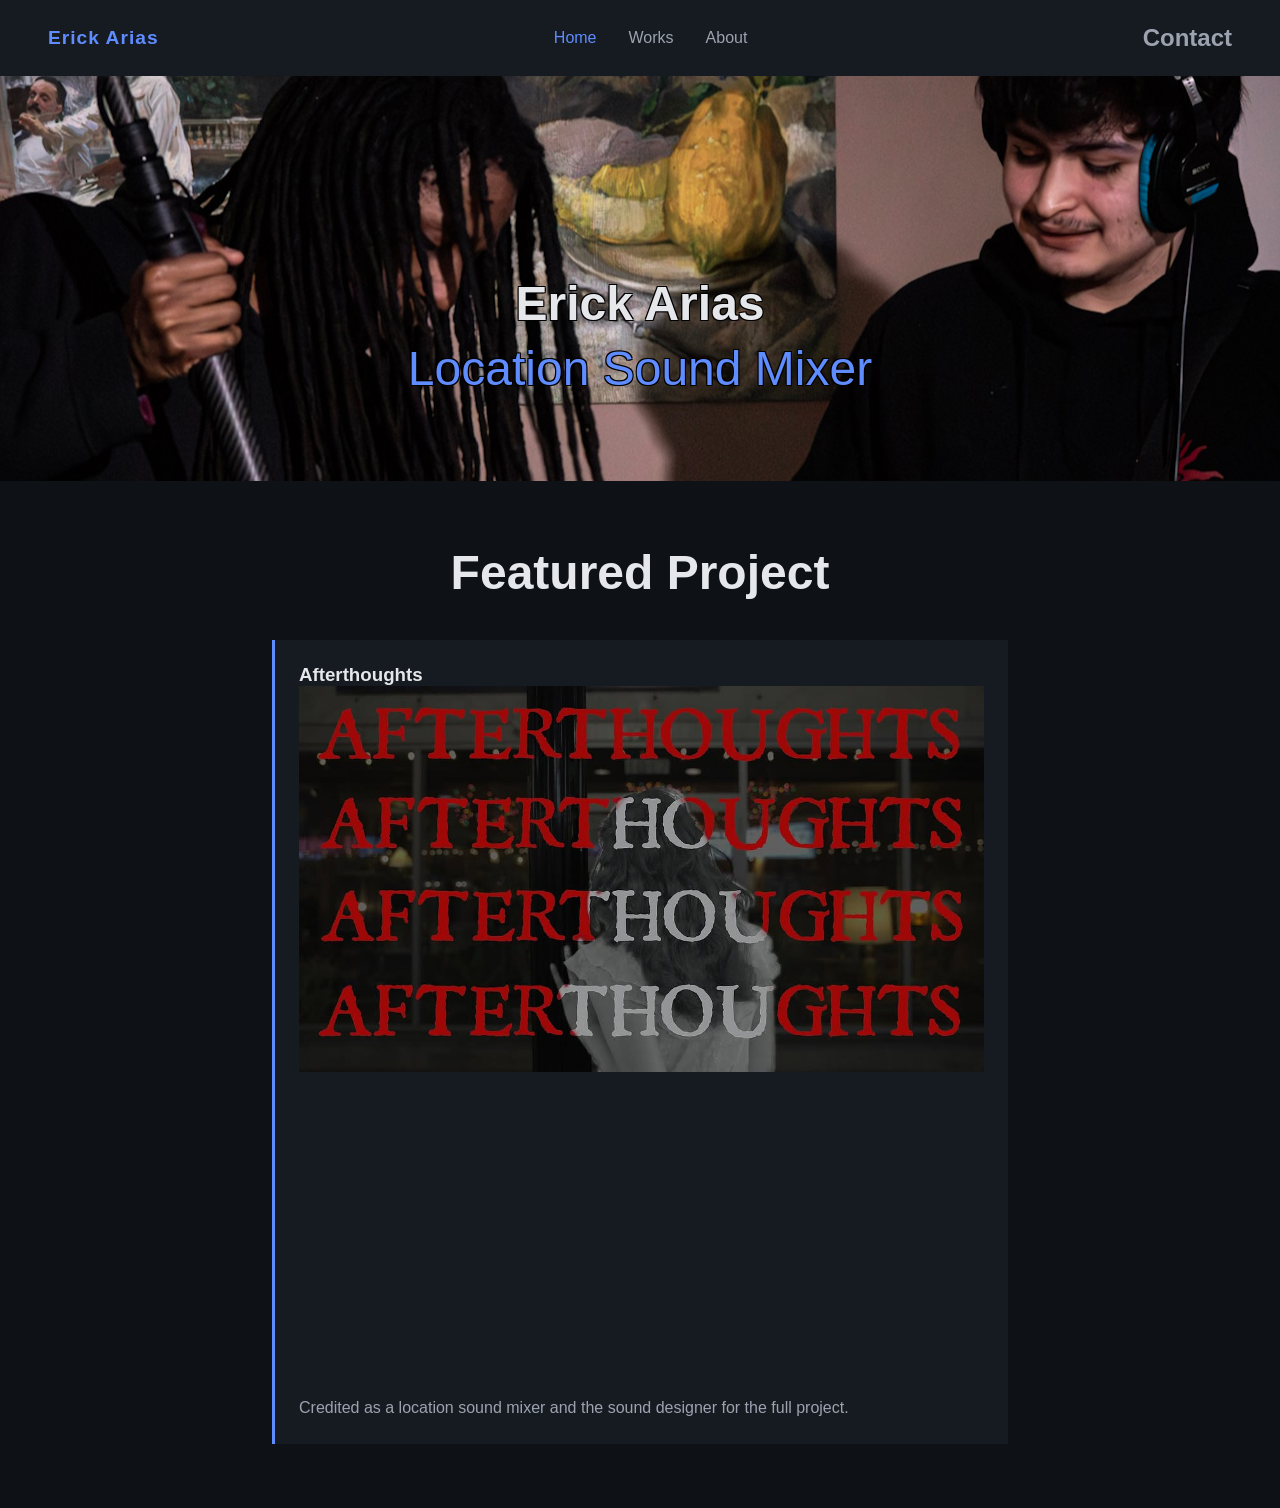
<file: index.html>
<!DOCTYPE html>
<html lang="en">
<head>
  <meta charset="UTF-8">
  <title>Erick Arias | Portfolio</title>
  <link rel="stylesheet" href="styles.css">
  <link rel="shortcut icon" tyep+"x-icon" href="logo.png">
</head>
<body>
  <nav>
    <h1 class="logo">Erick Arias</h1>
    <ul>
      <li><a href="index.html" class="active">Home</a></li>
      <li class="dropdown">
        <a href="#">Works</a>
        <ul class="dropdown-content">
          <li><a href="works.html">Location Sound</a></li>
          <li><a href="postworks.html">Post Production</a></li>
          <li><a href="extras.html">Extras</a></li>
        </ul>
      </li>
      <!-- <li class="dropdown">
          <button class="dropbtn">Dropdown
           <i class="fa fa-caret-down"></i>
          </button>
        <div class="dropdown-content">
          <a href="#">Link 1</a>
          <a href="#">Link 2</a>
          <a href="#">Link 3</a>
        </div>
      </li>-->
      <li><a href="about.html">About</a></li>
    </ul>
    <h1><a href="contact.html">Contact</a></h1>
  </nav>
<div id="bannerimage"><h1 class="bantext">Erick Arias</h1><p class="bantext" style="color: #5f8cff;">Location Sound Mixer</p></div>
  <!-- <main class="center">
    
   
  </main> -->
  <main class="content">
     <center><h2 style="font-size: 3rem;">Featured Project</h2></center>
  <div class="work-item">
      <h3>Afterthoughts</h3>
      <img src="imgs/atcover.jpg">
      <center><iframe width="560" height="315" src="https://www.youtube.com/embed/0XRfBWg0CU0?si=0lvmxerY64KyQ9Xe" title="YouTube video player" frameborder="0" allow="accelerometer; autoplay; clipboard-write; encrypted-media; gyroscope; picture-in-picture; web-share" referrerpolicy="strict-origin-when-cross-origin" allowfullscreen></iframe></center>
      <p>Credited as a location sound mixer and the sound designer for the full project.</p>
    </div>
  </main>

</body>
</html>
</file>
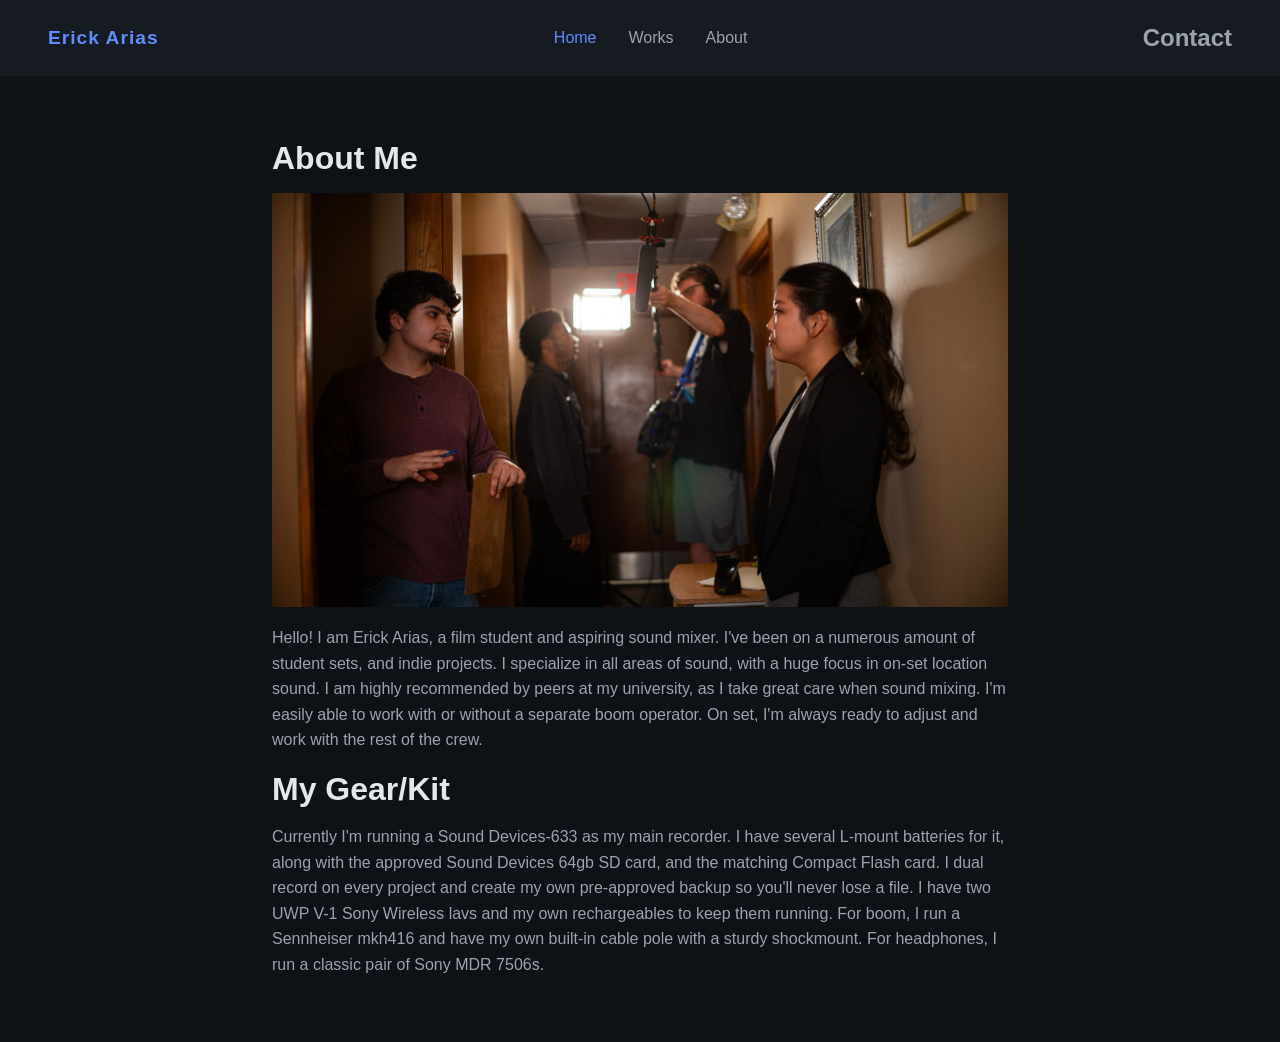
<file: about.html>
<!DOCTYPE html>
<html lang="en">
<head>
  <meta charset="UTF-8">
  <title>Erick Arias | Portfolio</title>
  <link rel="stylesheet" href="styles.css">
  <link rel="shortcut icon" tyep+"x-icon" href="logo.png">
</head>
<body>
  <nav>
    <h1 class="logo">Erick Arias</h1>
    <ul>
      <li><a href="index.html" class="active">Home</a></li>
      <li class="dropdown">
        <a href="#">Works</a>
        <ul class="dropdown-content">
          <li><a href="works.html">Location Sound</a></li>
          <li><a href="postworks.html">Post Production</a></li>
          <li><a href="extras.html">Extras</a></li>
        </ul>
      </li>
      <!-- <li class="dropdown">
          <button class="dropbtn">Dropdown
           <i class="fa fa-caret-down"></i>
          </button>
        <div class="dropdown-content">
          <a href="#">Link 1</a>
          <a href="#">Link 2</a>
          <a href="#">Link 3</a>
        </div>
      </li>-->
      <li><a href="#">About</a></li>
    </ul>
    <h1><a href="contact.html">Contact</a></h1>
  </nav>

  <main class="content">
    <h2>About Me</h2>
    <img src="imgs/meagain.jpg"><br>
    <p>
      Hello! I am Erick Arias, a film student and aspiring sound mixer. I've been on a numerous amount of student sets, and indie projects. I specialize in all areas of sound, with a huge focus in on-set location sound. I am highly recommended by peers at my university, as I take great care when sound mixing. I'm easily able to work with or without a separate boom operator. On set, I'm always ready to adjust and work with the rest of the crew. 
    </p>
    <br>
    <h2>My Gear/Kit</h2>
    <p>Currently I'm running a Sound Devices-633 as my main recorder. I have several L-mount batteries for it, along with the approved Sound Devices 64gb SD card, and the matching Compact Flash card. I dual record on every project and create my own pre-approved backup so you'll never lose a file. I have two UWP V-1 Sony Wireless lavs and my own rechargeables to keep them running. For boom, I run a Sennheiser mkh416 and have my own built-in cable pole with a sturdy shockmount. For headphones, I run a classic pair of Sony MDR 7506s.</p>
  </main>

</body>
</html>
</file>
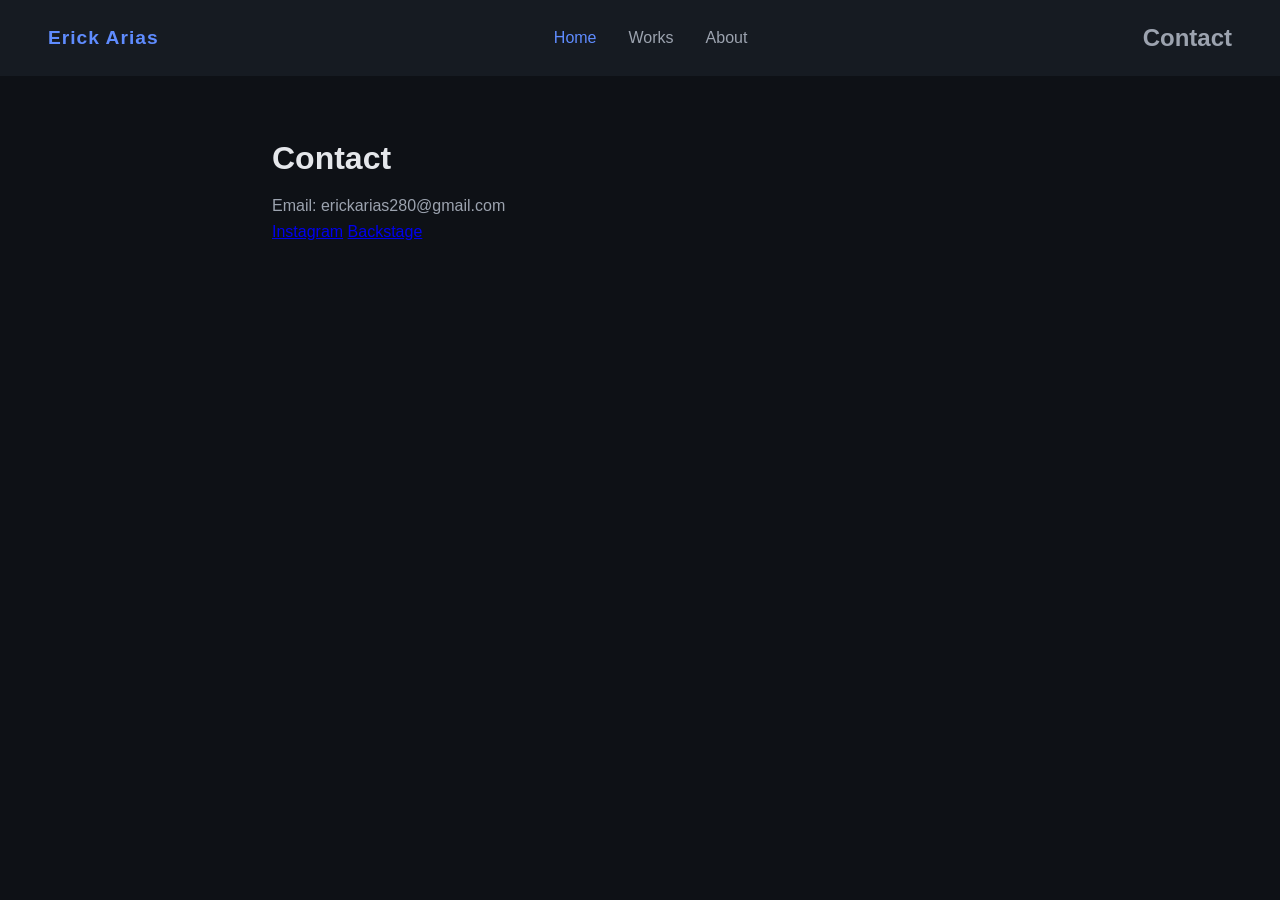
<file: contact.html>
<!DOCTYPE html>
<html lang="en">
<head>
  <meta charset="UTF-8">
  <title>Erick Arias | Portfolio</title>
  <link rel="stylesheet" href="styles.css">
  <link rel="shortcut icon" tyep+"x-icon" href="logo.png">
</head>
<body>
  <nav>
    <h1 class="logo">Erick Arias</h1>
    <ul>
      <li><a href="index.html" class="active">Home</a></li>
      <li class="dropdown">
        <a href="#">Works</a>
        <ul class="dropdown-content">
          <li><a href="works.html">Location Sound</a></li>
          <li><a href="postworks.html">Post Production</a></li>
          <li><a href="extras.html">Extras</a></li>
        </ul>
      </li>
      <!-- <li class="dropdown">
          <button class="dropbtn">Dropdown
           <i class="fa fa-caret-down"></i>
          </button>
        <div class="dropdown-content">
          <a href="#">Link 1</a>
          <a href="#">Link 2</a>
          <a href="#">Link 3</a>
        </div>
      </li>-->
      <li><a href="about.html">About</a></li>
    </ul>
    <h1><a href="#">Contact</a></h1>
  </nav>

  <main class="content">
    <h2>Contact</h2>
    <p>Email: erickarias280@gmail.com</p>
    <p><a href="https://www.instagram.com/morsonye/">Instagram</a> <a href="#">Backstage</a></p>
    <!-- https://www.backstage.com/u/erick-arias-espinosa/ -->
  </main>

</body>
</html>
</file>
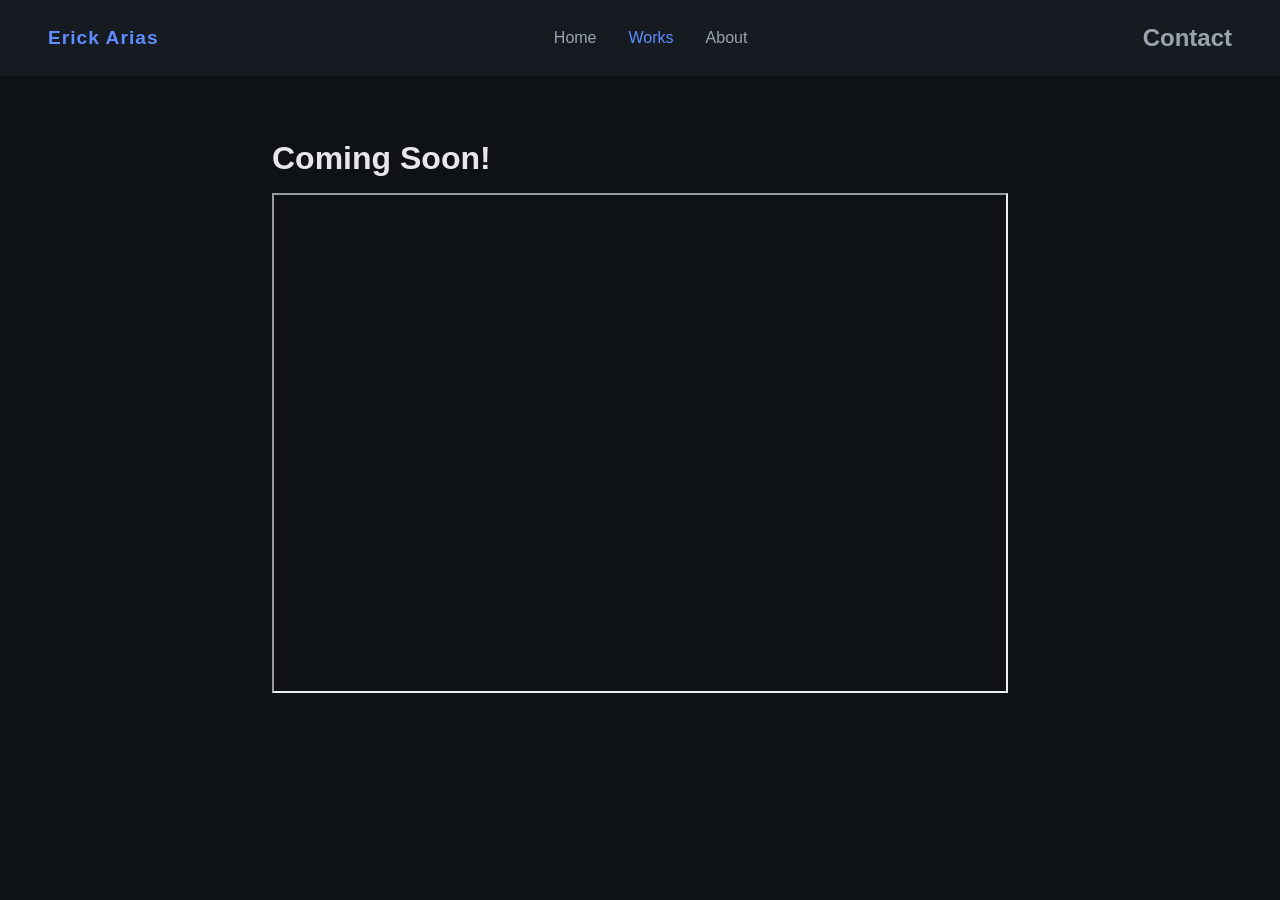
<file: extras.html>
<!DOCTYPE html>
<html lang="en">
<head>
  <meta charset="UTF-8">
  <title>Erick Arias | Portfolio</title>
  <link rel="stylesheet" href="styles.css">
  <link rel="shortcut icon" tyep+"x-icon" href="logo.png">
</head>
<body>

  <nav>
    <h1 class="logo">Erick Arias</h1>
    <ul>
      <li><a href="index.html">Home</a></li>
      <li class="dropdown">
        <a href="#" class="active">Works</a>
        <ul class="dropdown-content">
          <li><a href="works.html">Location Sound</a></li>
          <li><a href="postworks.html">Post Production</a></li>
          <li><a href="#">Extras</a></li>
        </ul>
      </li>
      <!-- <li class="dropdown">
          <button class="dropbtn">Dropdown
           <i class="fa fa-caret-down"></i>
          </button>
        <div class="dropdown-content">
          <a href="#">Link 1</a>
          <a href="#">Link 2</a>
          <a href="#">Link 3</a>
        </div>
      </li>-->
      <li><a href="about.html">About</a></li>
    </ul>
    <h1><a href="contact.html">Contact</a></h1>
  </nav>

  <main class="content">
    <h2>Coming Soon!</h2>
    <iframe src="https://dvd.bemxio.xyz" height="500px"></iframe>
 

  </main>

</body>
</html>
</file>
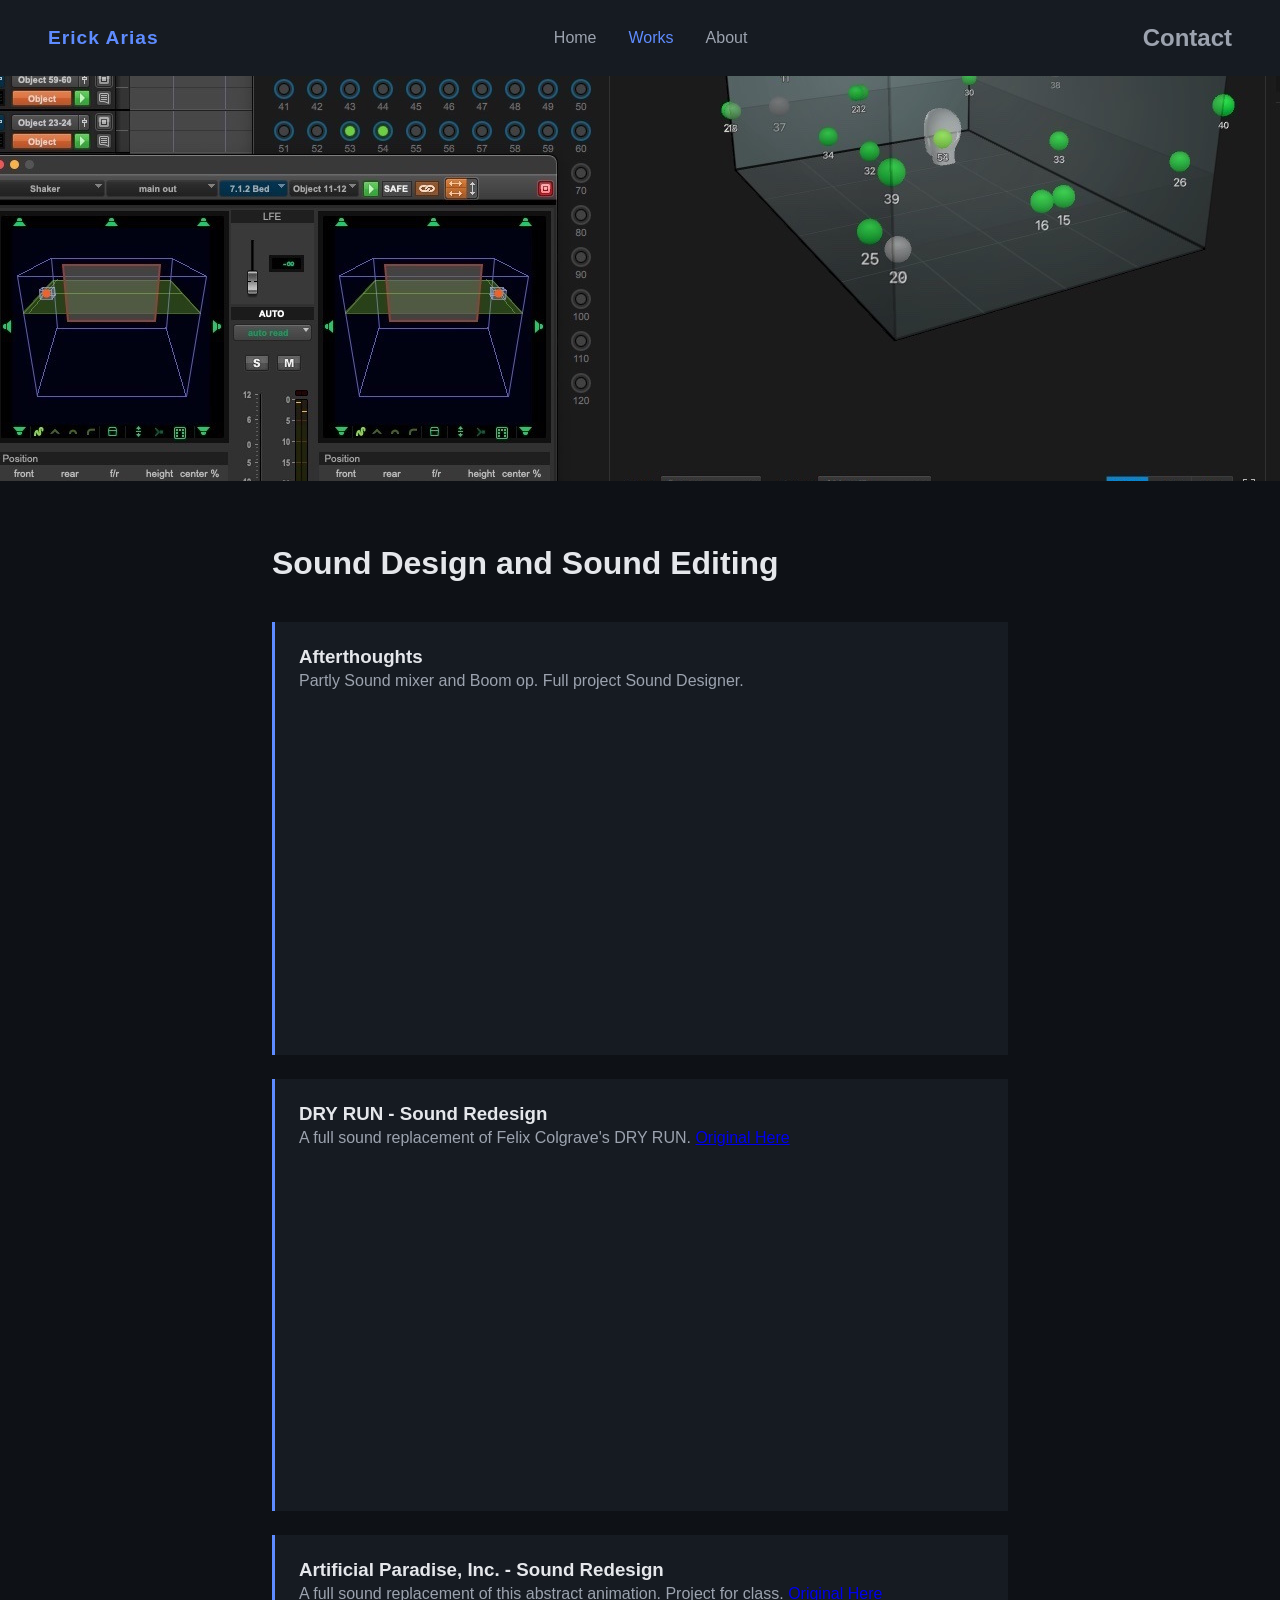
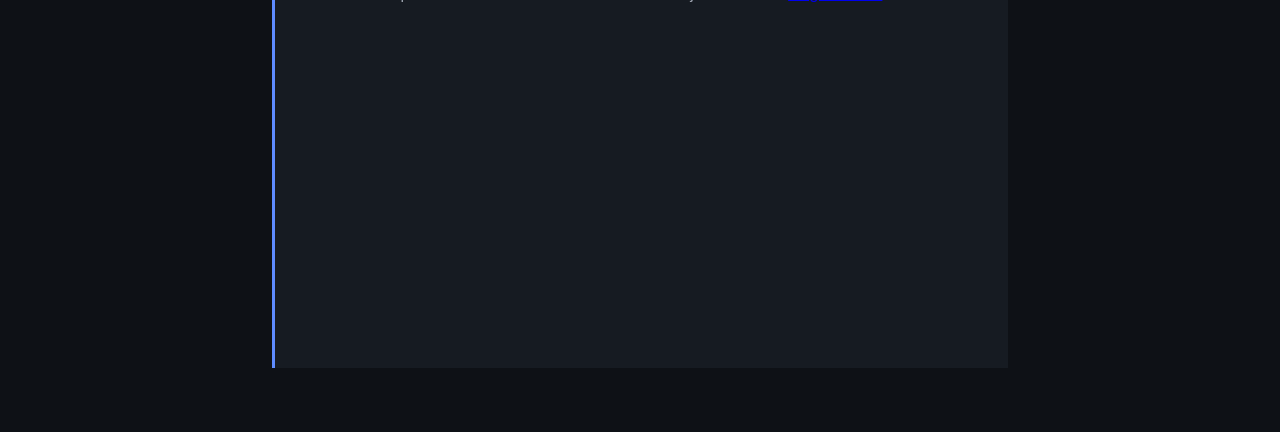
<file: postworks.html>
<!DOCTYPE html>
<html lang="en">
<head>
  <meta charset="UTF-8">
  <title>Erick Arias | Portfolio</title>
  <link rel="stylesheet" href="styles.css">
  <link rel="shortcut icon" tyep+"x-icon" href="logo.png">
</head>
<body>

  <nav>
    <h1 class="logo">Erick Arias</h1>
    <ul>
      <li><a href="index.html">Home</a></li>
      <li class="dropdown">
        <a href="#" class="active">Works</a>
        <ul class="dropdown-content">
          <li><a href="works.html">Location Sound</a></li>
          <li><a href="#">Post Production</a></li>
          <li><a href="extras.html">Extras</a></li>
        </ul>
      </li>
      <!-- <li class="dropdown">
          <button class="dropbtn">Dropdown
           <i class="fa fa-caret-down"></i>
          </button>
        <div class="dropdown-content">
          <a href="#">Link 1</a>
          <a href="#">Link 2</a>
          <a href="#">Link 3</a>
        </div>
      </li>-->
      <li><a href="about.html">About</a></li>
    </ul>
    <h1><a href="contact.html">Contact</a></h1>
  </nav>
<div id="bannerimage3"></div>

  <main class="content">
    <h2>Sound Design and Sound Editing</h2>

    <div class="work-item">
      <h3>Afterthoughts</h3>
      <p>Partly Sound mixer and Boom op. Full project Sound Designer.</p><br>
      <iframe width="560" height="315" src="https://www.youtube.com/embed/0XRfBWg0CU0?si=0lvmxerY64KyQ9Xe" title="YouTube video player" frameborder="0" allow="accelerometer; autoplay; clipboard-write; encrypted-media; gyroscope; picture-in-picture; web-share" referrerpolicy="strict-origin-when-cross-origin" allowfullscreen></iframe>
    </div>

    <div class="work-item">
      <h3>DRY RUN - Sound Redesign</h3>
      <p>A full sound replacement of Felix Colgrave's DRY RUN. <a href="https://youtu.be/b26iN-j8RaQ">Original Here</a></p><br>
      <iframe width="560" height="315" src="https://www.youtube-nocookie.com/embed/EFUUFm50G0c?si=uMMtlWMdV3Eye3GW" title="YouTube video player" frameborder="0" allow="accelerometer; autoplay; clipboard-write; encrypted-media; gyroscope; picture-in-picture; web-share" referrerpolicy="strict-origin-when-cross-origin" allowfullscreen></iframe>
    </div>

    <div class="work-item">
      <h3>Artificial Paradise, Inc. - Sound Redesign</h3>
      <p>A full sound replacement of this abstract animation. Project for class. <a href="https://youtu.be/TG3Y-eCste4">Original Here</a></p><br>
      <iframe width="560" height="315" src="https://www.youtube-nocookie.com/embed/6Dr46Z5UdNg?si=Ls0aqvO-mHqFCBD0" title="YouTube video player" frameborder="0" allow="accelerometer; autoplay; clipboard-write; encrypted-media; gyroscope; picture-in-picture; web-share" referrerpolicy="strict-origin-when-cross-origin" allowfullscreen></iframe>
    </div>
   
  </main>

</body>
</html>
</file>
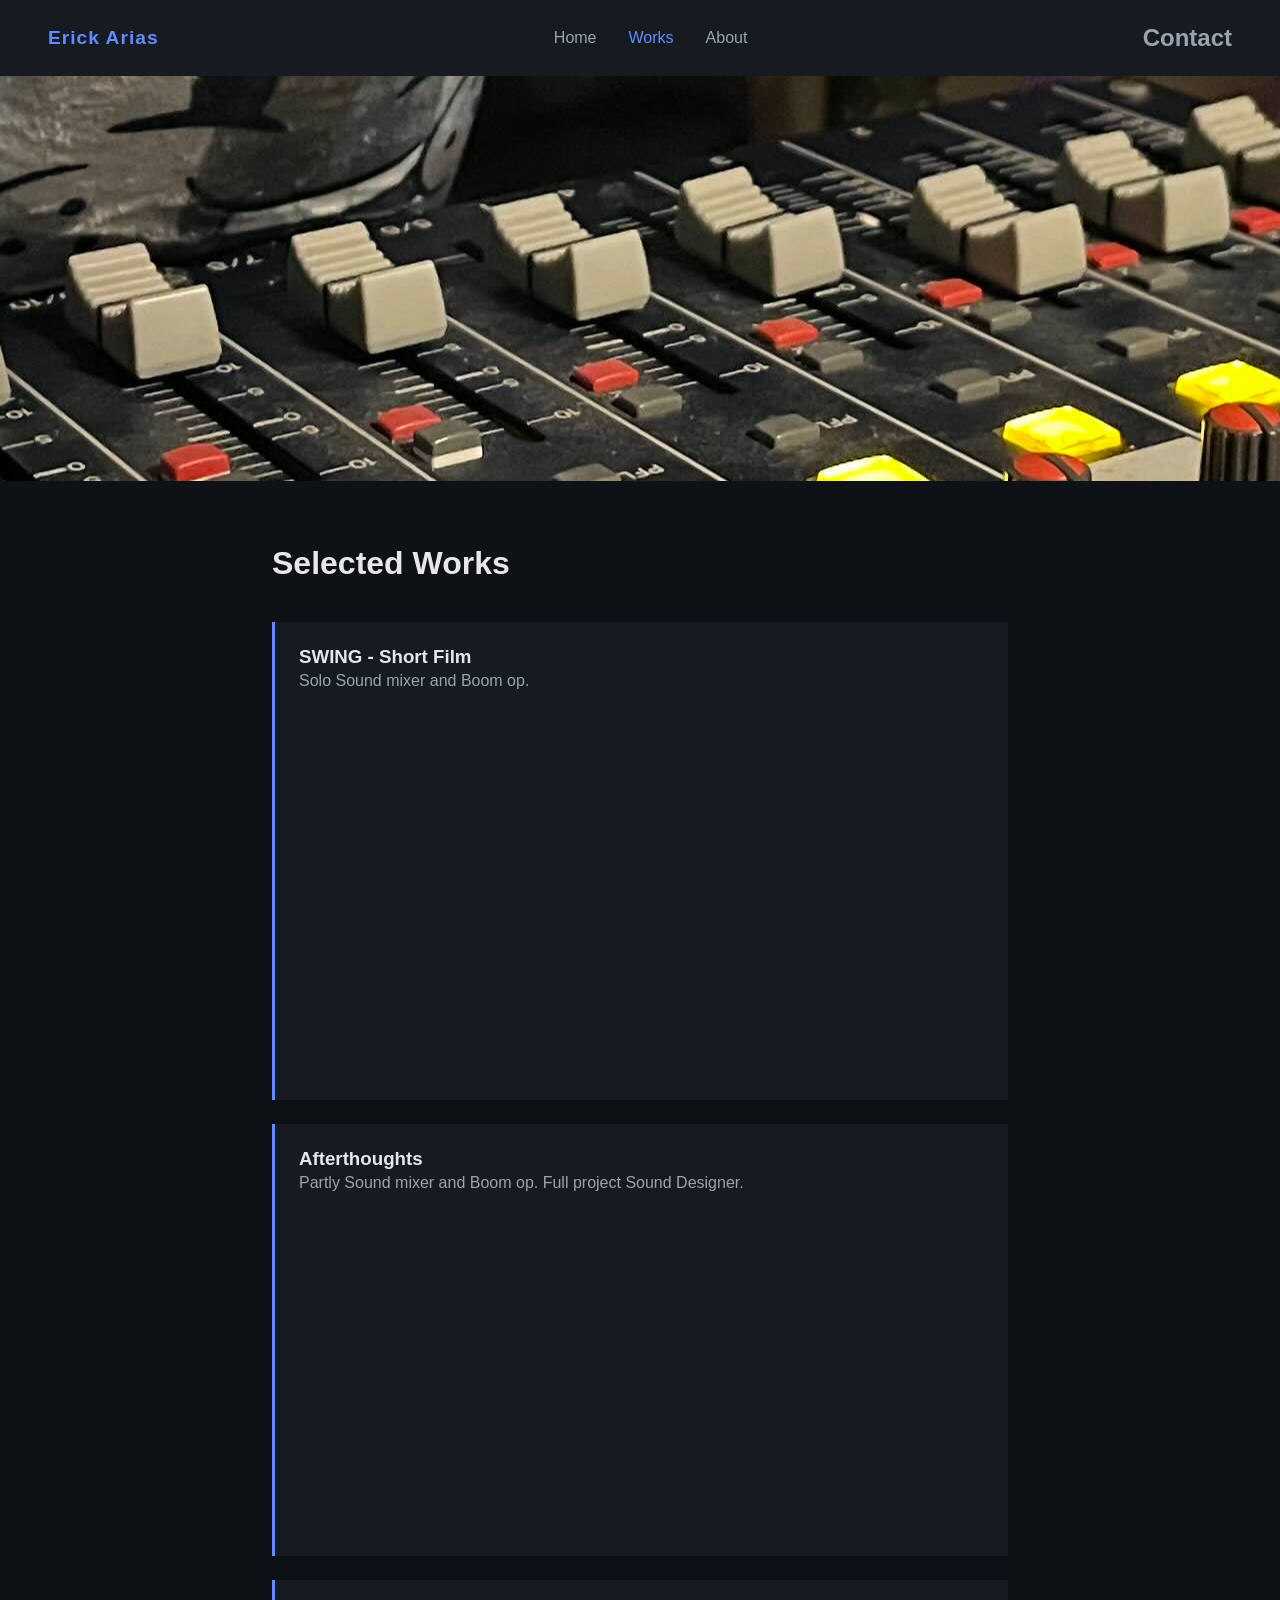
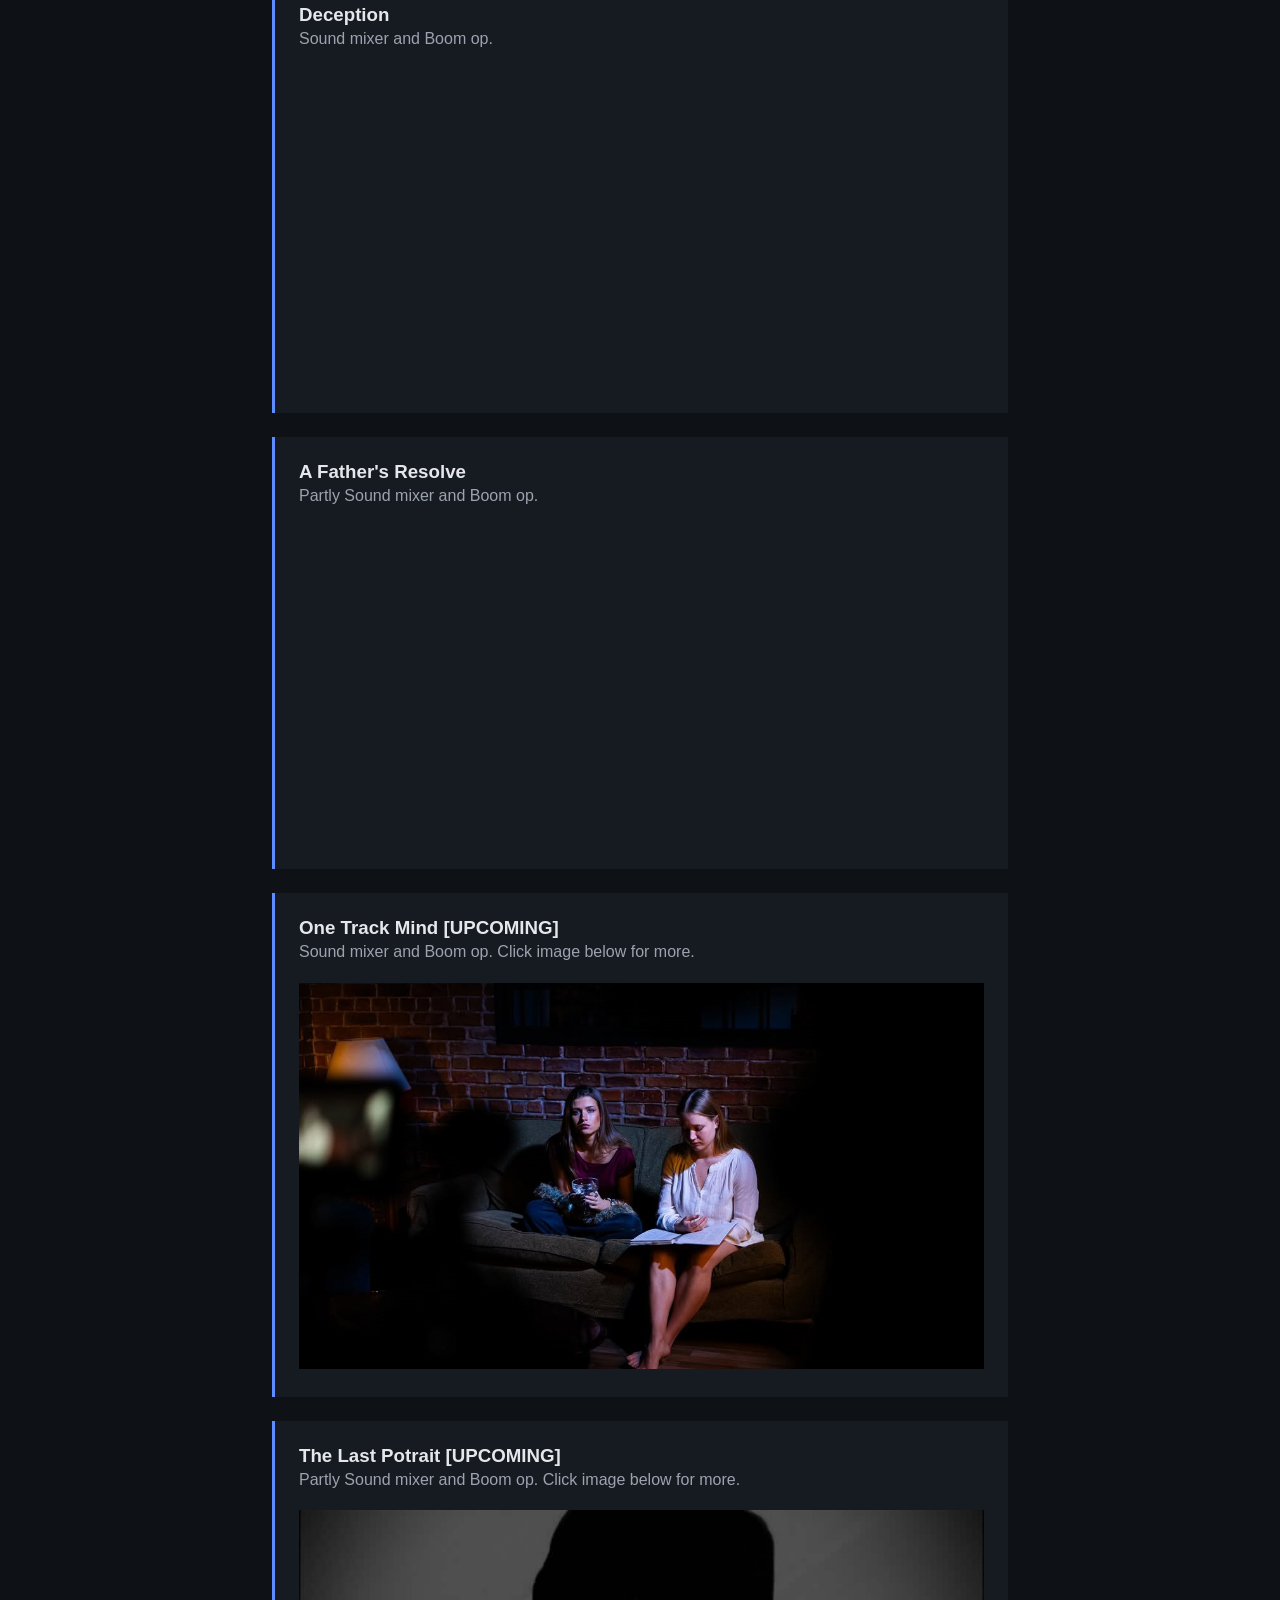
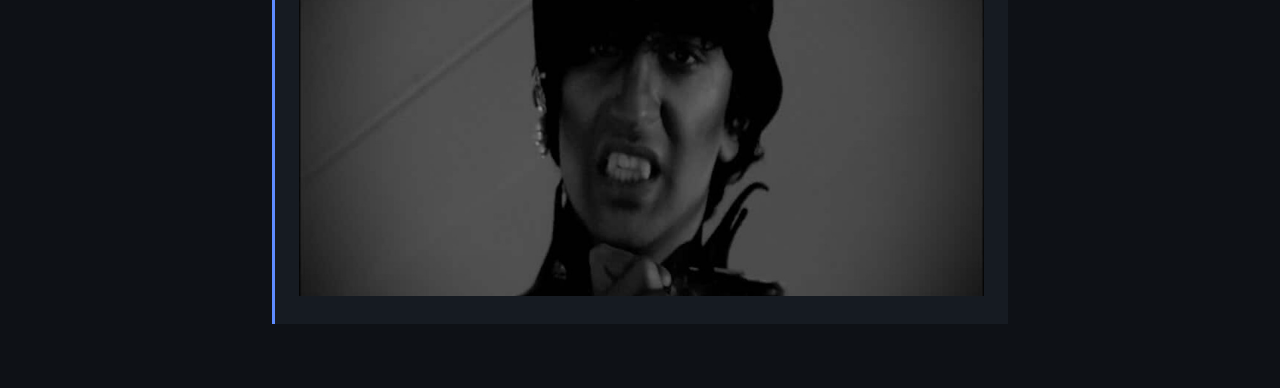
<file: works.html>
<!DOCTYPE html>
<html lang="en">
<head>
  <meta charset="UTF-8">
  <title>Erick Arias | Portfolio</title>
  <link rel="stylesheet" href="styles.css">
  <link rel="shortcut icon" tyep+"x-icon" href="logo.png">
</head>
<body>

  <nav>
    <h1 class="logo">Erick Arias</h1>
    <ul>
      <li><a href="index.html">Home</a></li>
      <li class="dropdown">
        <a href="#" class="active">Works</a>
        <ul class="dropdown-content">
          <li><a href="#">Location Sound</a></li>
          <li><a href="postworks.html">Post Production</a></li>
          <li><a href="extras.html">Extras</a></li>
        </ul>
      </li>
      <!-- <li class="dropdown">
          <button class="dropbtn">Dropdown
           <i class="fa fa-caret-down"></i>
          </button>
        <div class="dropdown-content">
          <a href="#">Link 1</a>
          <a href="#">Link 2</a>
          <a href="#">Link 3</a>
        </div>
      </li>-->
      <li><a href="about.html">About</a></li>
    </ul>
    <h1><a href="contact.html">Contact</a></h1>
  </nav>
<div id="bannerimage2"></div>

  <main class="content">
    <h2>Selected Works</h2>

    <div class="work-item">
      <h3>SWING - Short Film</h3>
      <p>Solo Sound mixer and Boom op.</p><br>
      <iframe title="vimeo-player" src="https://player.vimeo.com/video/1093564593?h=8049212edf" width="640" height="360" frameborder="0" referrerpolicy="strict-origin-when-cross-origin" allow="autoplay; fullscreen; picture-in-picture; clipboard-write; encrypted-media; web-share"   allowfullscreen></iframe>
    </div>

    <div class="work-item">
      <h3>Afterthoughts</h3>
      <p>Partly Sound mixer and Boom op. Full project Sound Designer.</p><br>
      <iframe width="560" height="315" src="https://www.youtube.com/embed/0XRfBWg0CU0?si=0lvmxerY64KyQ9Xe" title="YouTube video player" frameborder="0" allow="accelerometer; autoplay; clipboard-write; encrypted-media; gyroscope; picture-in-picture; web-share" referrerpolicy="strict-origin-when-cross-origin" allowfullscreen></iframe>
    </div>

    <div class="work-item">
      <h3>Deception</h3>
      <p>Sound mixer and Boom op.</p><br>
      <iframe width="560" height="315" src="https://www.youtube.com/embed/bbaW2TSV4AM?si=e1dpAjp5AKKNT2tz" title="YouTube video player" frameborder="0" allow="accelerometer; autoplay; clipboard-write; encrypted-media; gyroscope; picture-in-picture; web-share" referrerpolicy="strict-origin-when-cross-origin" allowfullscreen></iframe>
    </div>


    <div class="work-item">
      <h3>A Father's Resolve</h3>
      <p>Partly Sound mixer and Boom op.</p><br>
      <iframe width="560" height="315" src="https://www.youtube.com/embed/JRtsg0WhBrU?si=HhCyuxufMFWQ2nIu" title="YouTube video player" frameborder="0" allow="accelerometer; autoplay; clipboard-write; encrypted-media; gyroscope; picture-in-picture; web-share" referrerpolicy="strict-origin-when-cross-origin" allowfullscreen></iframe>
    </div>

    <div class="work-item">
      <h3>One Track Mind [UPCOMING]</h3>
      <p>Sound mixer and Boom op. Click image below for more.</p><br>
      <a href="https://www.instagram.com/p/DVn2es1Dc0Y/"><img src="imgs/otmcover.jpg"></a>
    </div>


     <div class="work-item">
      <h3>The Last Potrait [UPCOMING]</h3>
      <p>Partly Sound mixer and Boom op. Click image below for more.</p><br>
      <a href="https://www.instagram.com/p/DV1QIKBEYtf/"><img src="imgs/tlpcover.jpg"></a>
    </div>


    
  </main>

</body>
</html>
</file>
<file: styles.css>
/* Colors */
:root {
  --bg-dark: #0e1116;
  --bg-panel: #161b22;
  --bg-sub: #5c616a;
  --blue-soft: #5f8cff;
  --text-main: #e5e7eb;
  --text-muted: #9ca3af;

  --font-body: Arial, Helvetica, sans-serif;
}

html {
  font-family: var(--font-body);
  font-size: var(--base-font-size);
  height: 100%;

  font-synthesis: none;
  text-rendering: optimizeLegibility;
  -webkit-font-smoothing: antialiased;
  -moz-osx-font-smoothing: grayscale;
}

body {
  margin: 0;
  padding: 0;
  min-height: 100vh;
  background-color: var(--bg-dark);
  color: var(--text-main);
  display: flex;
  flex-direction: column;
  line-height: var(--line-height);
  
}

main {
  display: flex;
  flex: 1;
  flex-direction: column;
  width: 100%;
  max-width: 1200px;
  margin: 0 auto;
}



/* Navigation */
nav {
  background: var(--bg-panel);
  padding: 1.5rem 3rem;
  display: flex;
  justify-content: space-between;
  align-items: center;
}

.logo {
  font-size: 1.2rem;
  letter-spacing: 1px;
  color: var(--blue-soft);
}

nav ul {
  list-style: none;
  margin: 0;
  padding: 0;
  display: flex;
  gap: 2rem;
}

nav li {
  position: relative;
  display: block;
}

nav a {
  text-decoration: none;
  color: var(--text-muted);
  transition: color 0.2s ease;
}

nav a:hover,
nav a.active {
  color: var(--blue-soft);
}

/* The dropdown container */
.dropdown {
  display: flex;
  flex-direction: column;
  align-items: center;
}

/* Dropdown button */
.dropdown .dropbtn {
  font-size: 16px;
  border: none;
  outline: none;
  background-color: inherit;
  font-family: inherit; /* Important for vertical align on mobile phones */
  margin: 0; /* Important for vertical align on mobile phones */
}

/* Dropdown content (hidden by default) */
.dropdown-content {
  display: none;
  position: absolute;
  top: 100%;
  background-color: var(--bg-panel);
  min-width: 160px;
  box-shadow: 0px 8px 16px 0px rgba(0,0,0,0.2);
  z-index: 1;
}

.dropdown-content li a {
  padding: 12px 16px;
  text-decoration: none;
}

/* Links inside the dropdown */
.dropdown-content a {
  float: none;
  padding: 12px 16px;
  text-decoration: none;
  display: block;
  text-align: center;

}

/* Add a grey background color to dropdown links on hover */
.dropdown-content a:hover {
  background-color: var(--bg-sub);
}

/* Show the dropdown menu on hover */
.dropdown:hover .dropdown-content {
  display: block;
}

/* Layout */
main.center {
  height: calc(100vh - 80px);
  display: flex;
  flex-direction: column;
  justify-content: center;
  align-items: center;
  text-align: center;
}

main.content {
  max-width: 800px;
  margin: 4rem auto;
  padding: 0 2rem;
}

#bannerimage {
  width: 100%;
  background-image: url(imgs/mebg.jpg);
  height: 405px;
  background-color: purple;
  background-position: center;
}

#bannerimage2 {
  width: 100%;
  background-image: url(imgs/vmon.jpg);
  height: 405px;
  background-color: purple;
  background-position: center;
}

#bannerimage3 {
  width: 100%;
  background-image: url(imgs/post.jpg);
  height: 405px;
  background-color: purple;
  background-position: center;
}

img {
  width: 100%;
  height: auto;
}


/* Typography */
h2 {
  font-size: 2rem;
  margin-bottom: 1rem;
}



.bantext {
  text-align: center; 
  position: relative;
  top: 200px;
  font-size: 48px;
  text-shadow:
    -1px -1px 0 #000,
    1px -1px 0 #000,
    -1px 1px 0 #000,
    1px 1px 0 #000; 
}

p {
  color: var(--text-muted);
  line-height: 1.6;
}

/* Works */
.work-item {
  background: var(--bg-panel);
  padding: 1.5rem;
  margin-top: 1.5rem;
  border-left: 3px solid var(--blue-soft);
}

/* Safety */
*, *::before, *::after {
  margin: 0;
  padding: 0;
  box-sizing: border-box;
}
</file>
